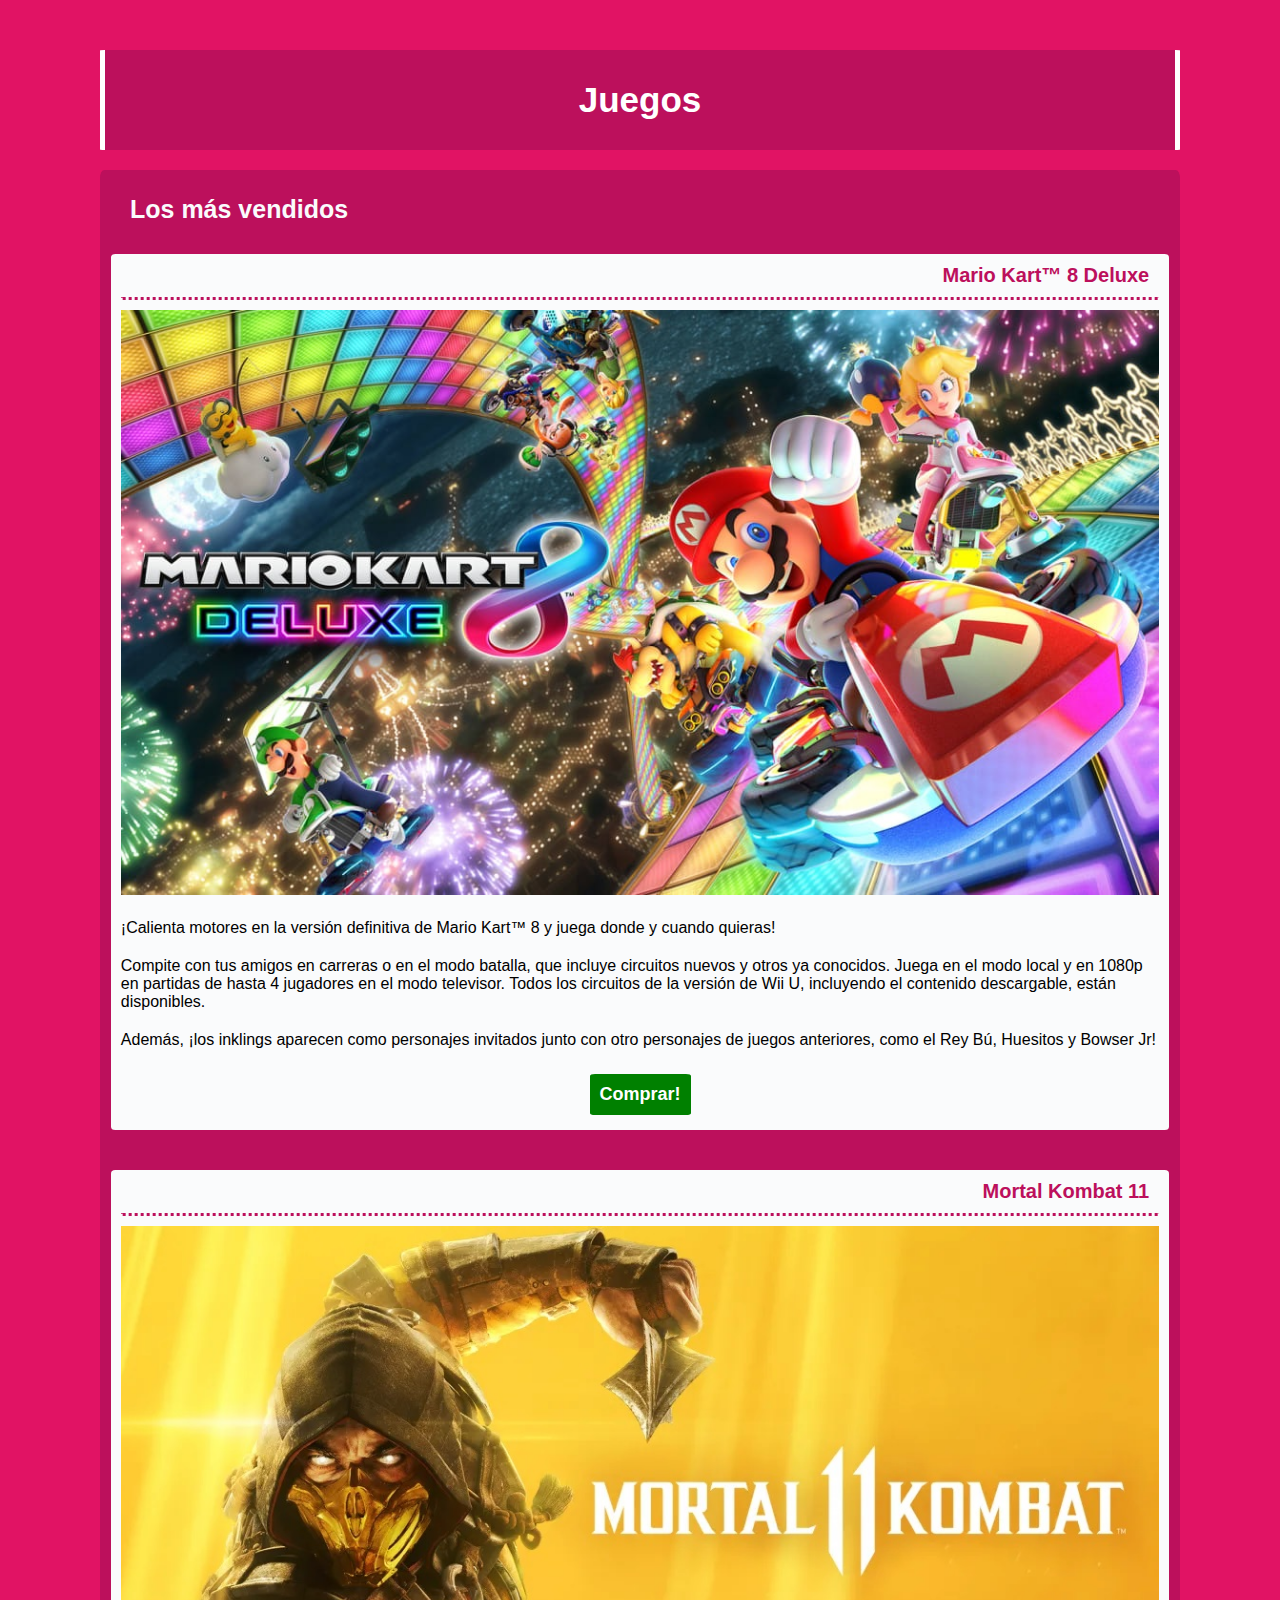
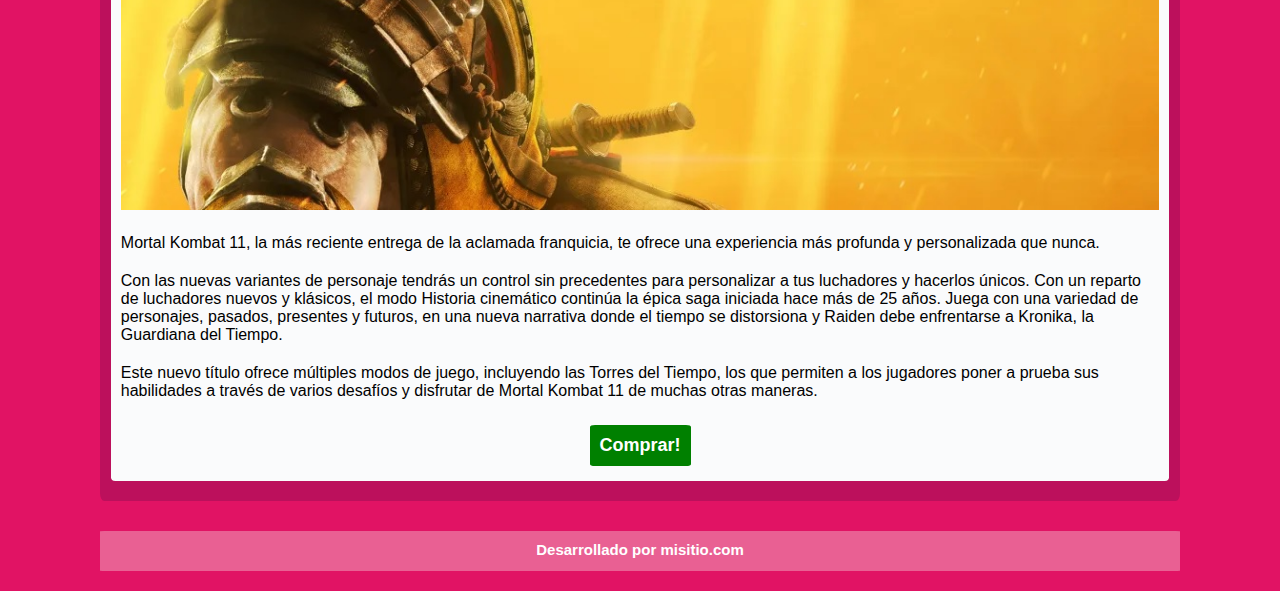
<file: index.html>
<!DOCTYPE html>
<html lang="es">
<head>
    <meta charset="UTF-8">
    <meta http-equiv="X-UA-Compatible" content="IE=edge">
    <meta name="viewport" content="width=device-width, initial-scale=1.0">
    <link rel="stylesheet" href="css/estilos-1.css">
    <title>Ejercicio-4</title>
</head>
<body>
    <div class="encabezado">
        
        <header>
            <h1>Juegos</h1>
        </header>
    </div>
    <div>
        
        <section>
            
            <h2>
                Los más vendidos
                </h2>
            
            <article>
                <h3>Mario Kart™ 8 Deluxe</h3>
                
                <img src="img/mario-kart-8-deluxe.jpg" alt="mario-kart">
                <p>
                    ¡Calienta motores en la versión definitiva de Mario Kart™ 8 y juega donde y cuando quieras!
                    </p><p>
                    Compite con tus amigos en carreras o en el modo batalla, que incluye circuitos nuevos y otros ya conocidos.
                    Juega en el modo local y en 1080p en partidas de hasta 4 jugadores en el modo televisor.
                    Todos los circuitos de la versión de Wii U, incluyendo el contenido descargable, están disponibles.</p>
                    <p>
                    Además, ¡los inklings aparecen como personajes invitados junto con otro personajes de juegos anteriores,
                    como el Rey Bú, Huesitos y Bowser Jr!</p>
                    <div class="boton">
                        <a href="mario-kart.html">Comprar!</a>
                    </div>
            </article>
            <article>
                <h3>Mortal Kombat 11</h3>
                
                <img src="img/mortal-kombat-11.jpg" alt="mortal-kombat">
                <p>Mortal Kombat 11, la más reciente entrega de la aclamada franquicia,
                    te ofrece una experiencia más profunda y personalizada que nunca.
                    </p>
                    <p>
                    Con las nuevas variantes de personaje tendrás un control sin precedentes
                    para personalizar a tus luchadores y hacerlos únicos.
                    Con un reparto de luchadores nuevos y klásicos, el modo Historia cinemático
                    continúa la épica saga iniciada hace más de 25 años.
                    Juega con una variedad de personajes, pasados, presentes y futuros,
                    en una nueva narrativa donde el tiempo se distorsiona y Raiden debe
                    enfrentarse a Kronika, la Guardiana del Tiempo. </p>
                    <p>
                    Este nuevo título ofrece múltiples modos de juego, incluyendo las Torres del Tiempo,
                    los que permiten a los jugadores poner a prueba sus habilidades a través de varios
                    desafíos y disfrutar de Mortal Kombat 11 de muchas otras maneras.</p>
                    <div class="boton">
                        <a href="mk11.html">Comprar!</a>
                    </div>
            </article>
        </div>
        <div class="pie">
        <footer>
            <h4>
                Desarrollado por misitio.com</h4>
        </footer>
    </div>
        
    
</body>
</html>
</file>
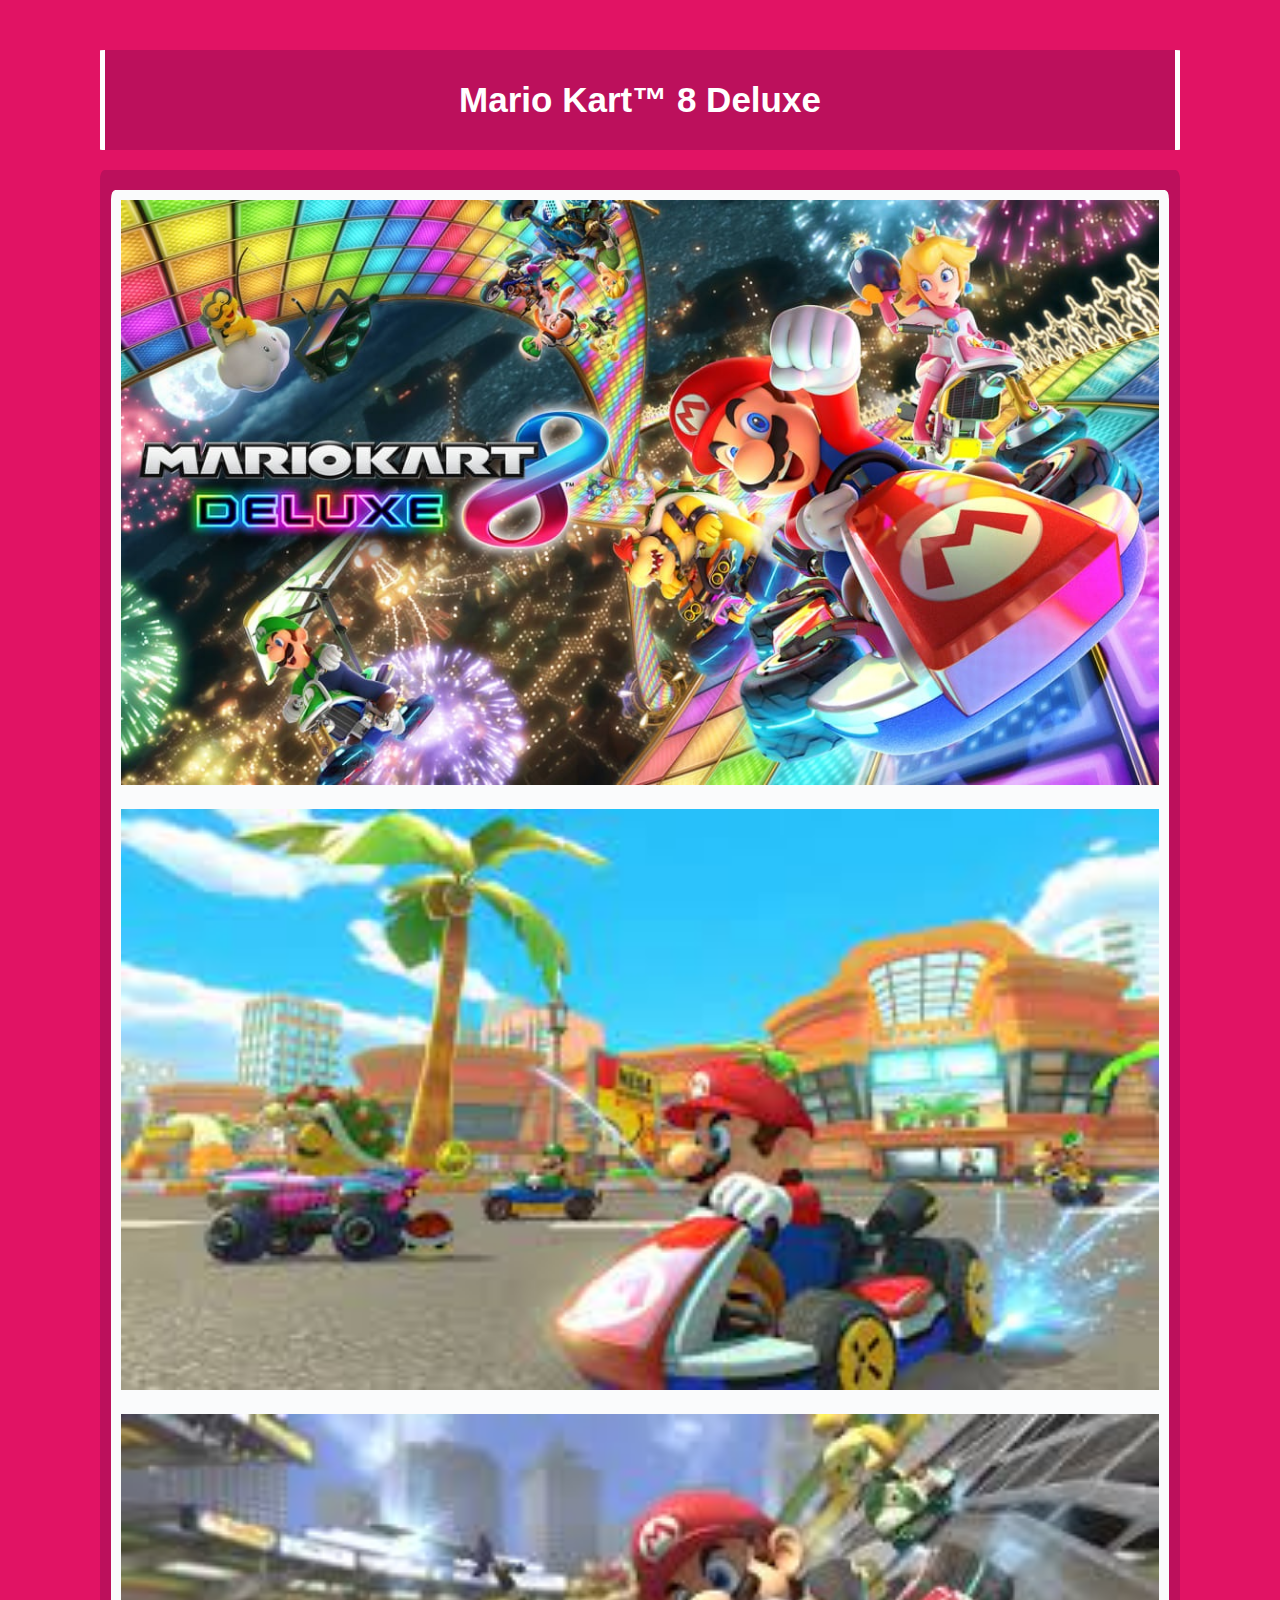
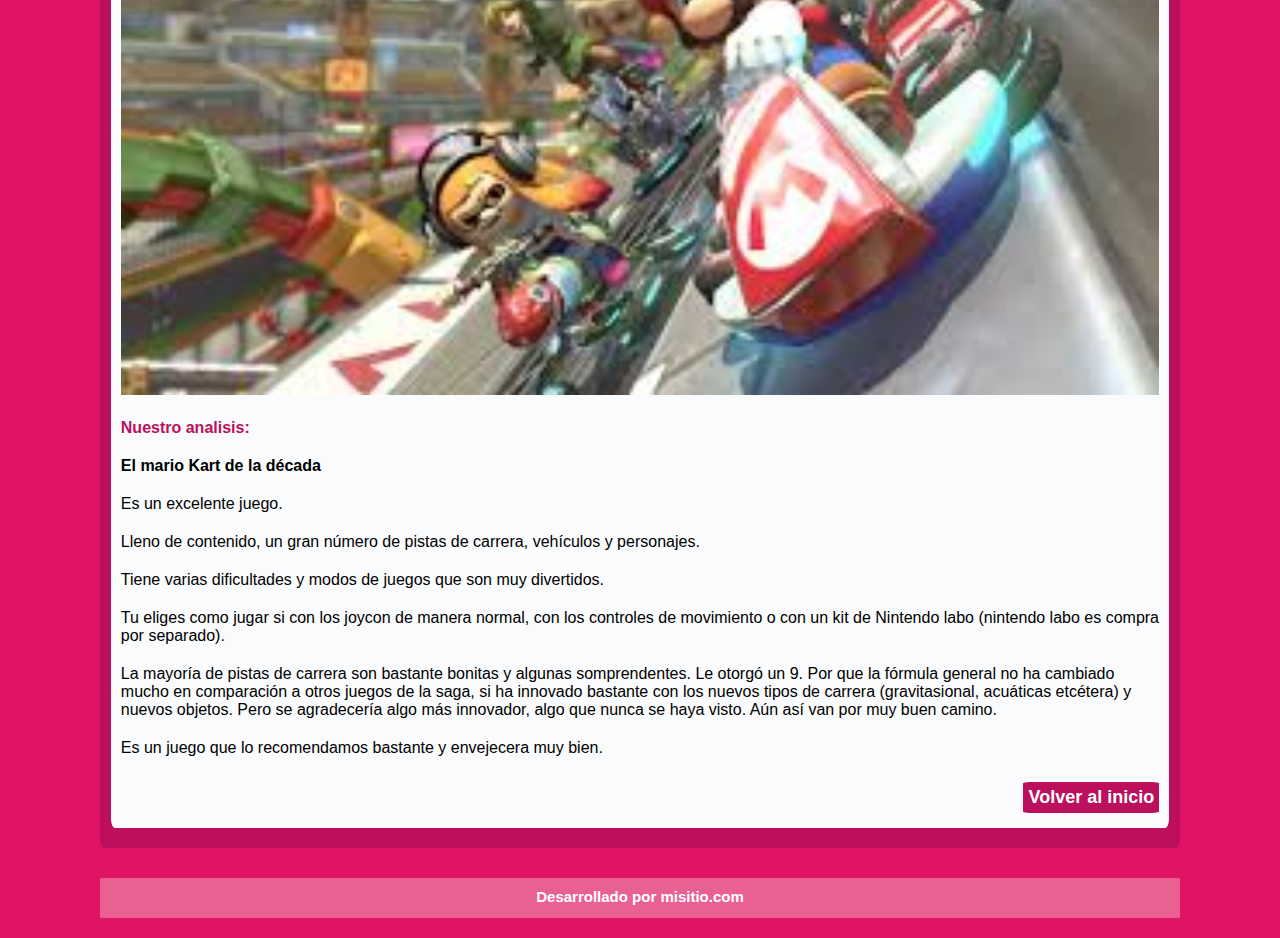
<file: mario-kart.html>
<!DOCTYPE html>
<html lang="es">
<head>
    <meta charset="UTF-8">
    <meta http-equiv="X-UA-Compatible" content="IE=edge">
    <meta name="viewport" content="width=device-width, initial-scale=1.0">
    <link rel="stylesheet" href="css/estilos-1.css">
    <title>Mario-kart</title>
</head>
<body>
    <div class="encabezado">
        
        <header>
            <h1>Mario Kart™ 8 Deluxe</h1>
        </header>
    </div>
    <div>
        
        <section>
            
            
            <article>
              
                
                <img src="img/mario-kart-8-deluxe.jpg" alt="mario-kart">
                <img src="img/mario2.jpg" alt="mario-kart-ingame">
                <img src="img/mario3.jpg" alt="mario-kart-ingame">
                <h5>Nuestro analisis:</h5>
                <p class="remarcado">El mario Kart de la década</p>
                <p>Es un excelente juego.</p>
                <p>Lleno de contenido, un gran número de pistas de carrera, vehículos y personajes.</p>
                <p>Tiene varias dificultades y modos de juegos que son muy divertidos.</p>
                <p>Tu eliges como jugar si con los joycon de manera normal, con los controles de movimiento o con un kit de Nintendo labo (nintendo labo es compra por separado).</p>
                <p>La mayoría de pistas de carrera son bastante bonitas y algunas somprendentes.

                    Le otorgó un 9. Por que la fórmula general no ha cambiado mucho en comparación a otros juegos de la saga, si ha innovado bastante con los nuevos tipos de carrera (gravitasional, acuáticas etcétera) y nuevos objetos.
                    
                    Pero se agradecería algo más innovador, algo que nunca se haya visto. Aún así van por muy buen camino.
                    </p>
                    <p>Es un juego que lo recomendamos bastante y envejecera muy bien.</p>
                    <div class="botoninicio">
                    <a class="acritica" href="index.html">Volver al inicio</a>
                </div>
            </article>
         
        </div>

        <div class="pie">
        <footer>
            <h4>
                Desarrollado por misitio.com</h4>
        </footer>
    </div>
        
    
</body>
</html>
</file>
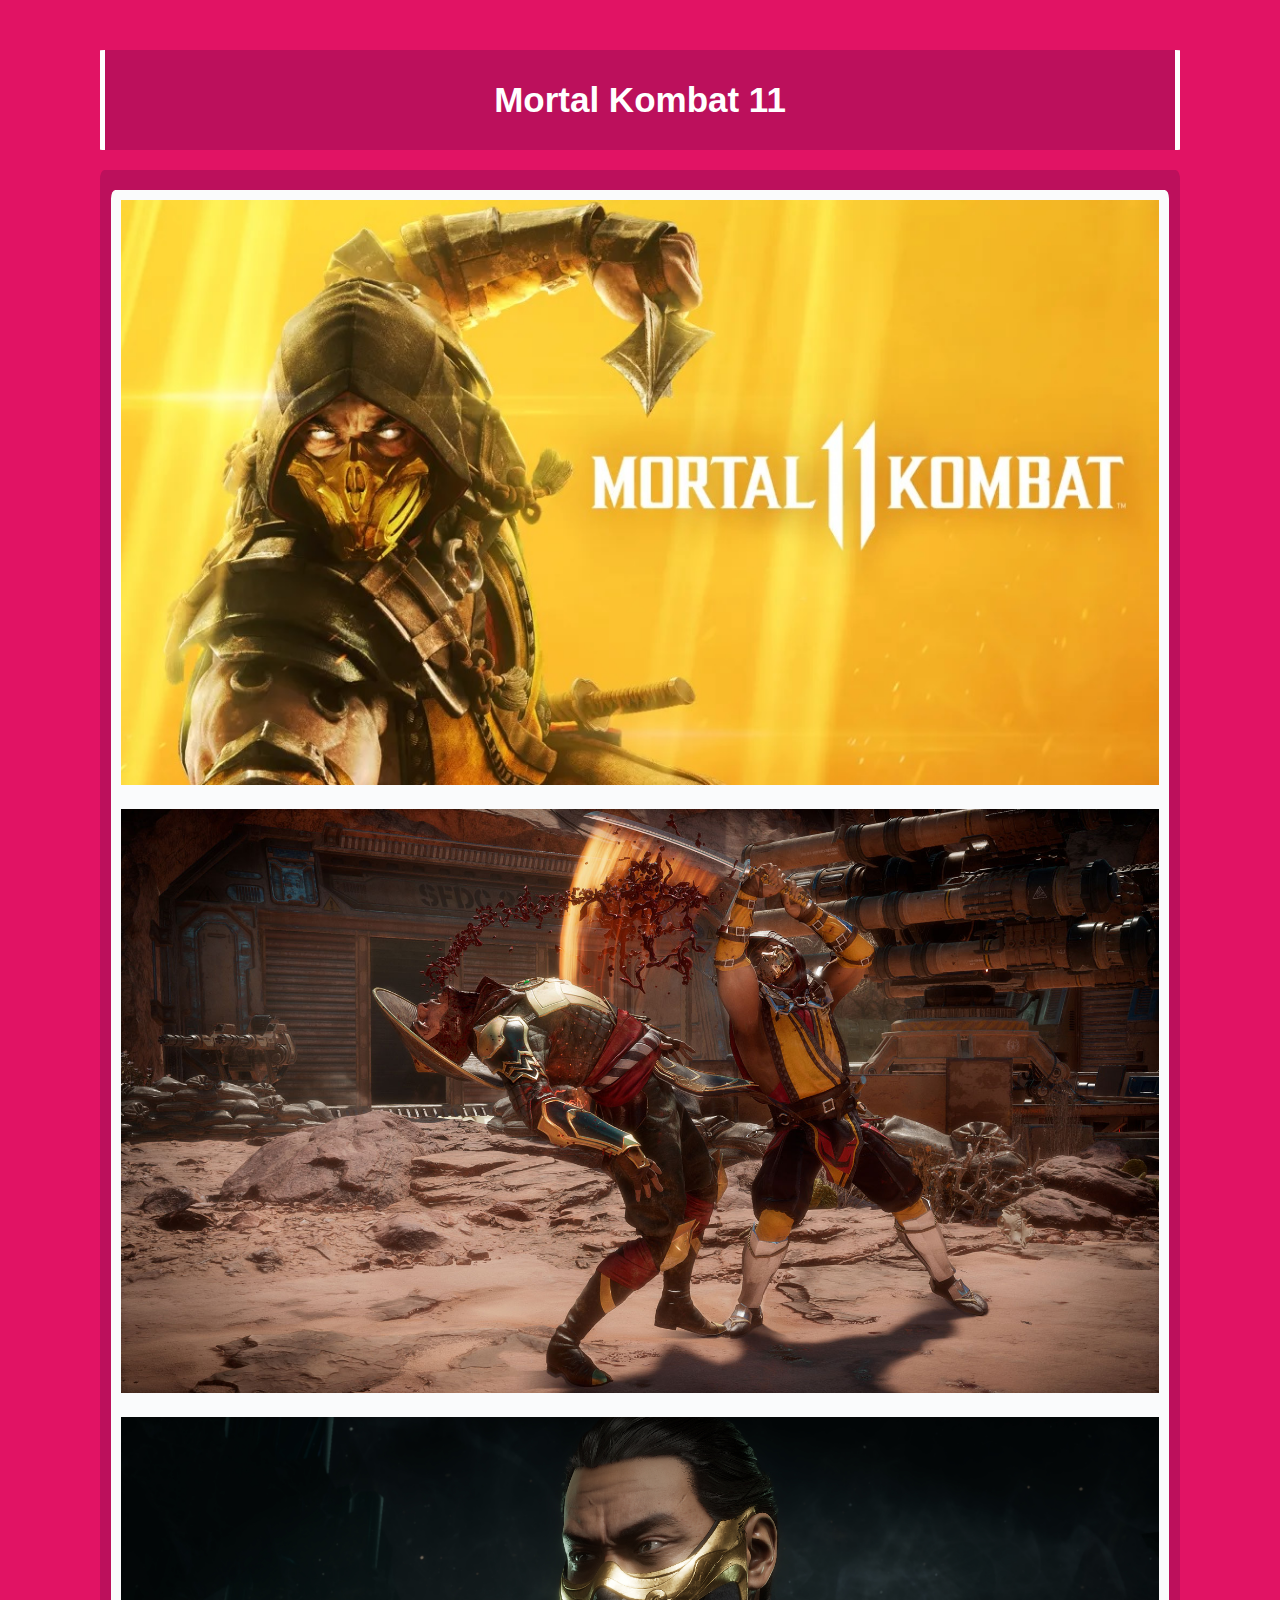
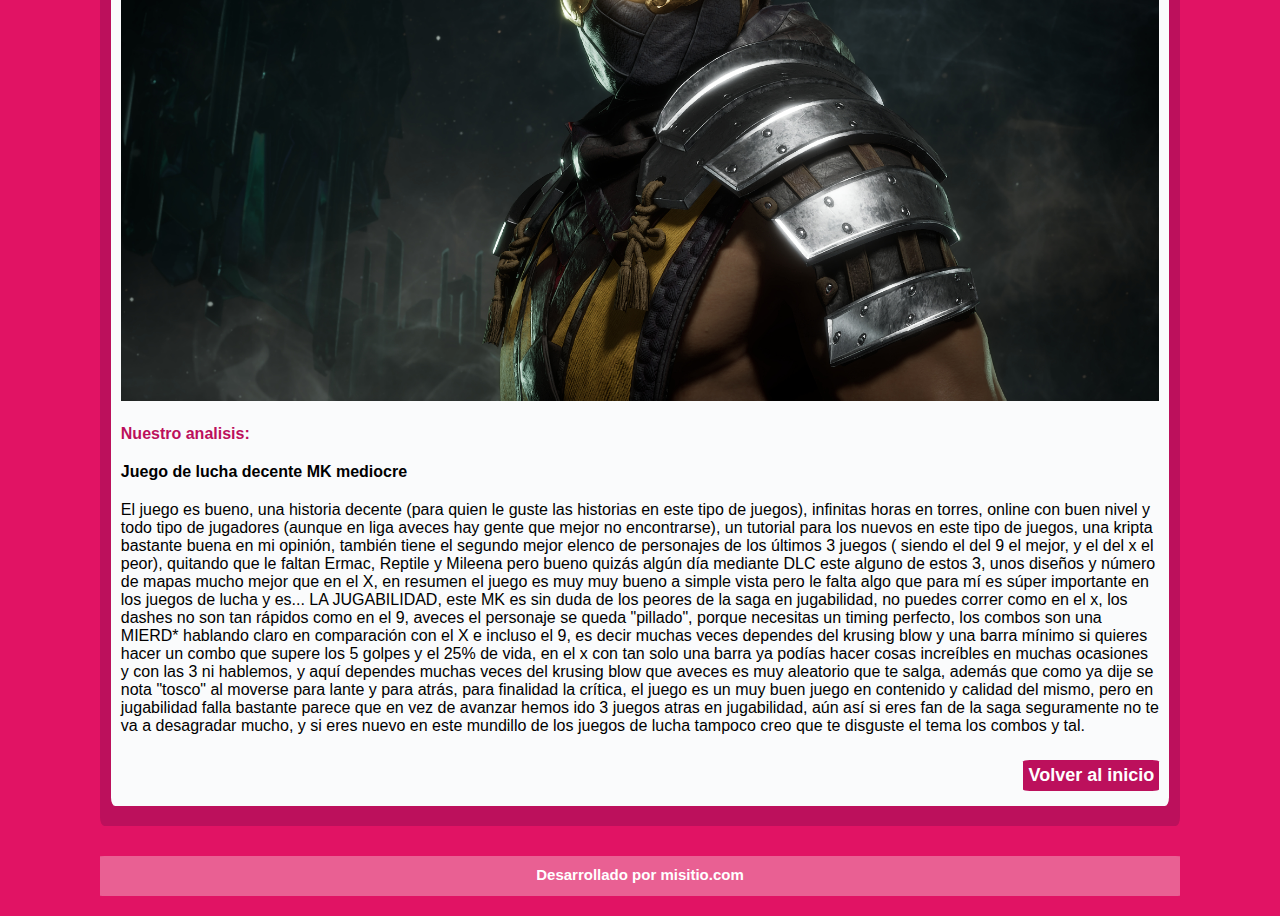
<file: mk11.html>
<!DOCTYPE html>
<html lang="es">
<head>
    <meta charset="UTF-8">
    <meta http-equiv="X-UA-Compatible" content="IE=edge">
    <meta name="viewport" content="width=device-width, initial-scale=1.0">
    <link rel="stylesheet" href="css/estilos-1.css">
    <title>Mario-kart</title>
</head>
<body>
    <div class="encabezado">
        
        <header>
            <h1>Mortal Kombat 11</h1>
        </header>
    </div>
    <div>
        
        <section>
            
            
            <article>
              
                
                <img src="img/mortal-kombat-11.jpg" alt="mk-11">
                <img src="img/mk2.jpg" alt="mortal-kombat-ingame">
                <img src="img/mk3.jpg" alt="mortal-kombat-ingame">
                <h5>Nuestro analisis:</h5>
                <p class="remarcado">Juego de lucha decente MK mediocre</p>
                <p>El juego es bueno, una historia decente (para quien le guste las historias en este tipo de juegos), infinitas horas en torres, online con buen nivel y todo tipo de jugadores (aunque en liga aveces hay gente que mejor no encontrarse), un tutorial para los nuevos en este tipo de juegos, una kripta bastante buena en mi opinión, también tiene el segundo mejor elenco de personajes de los últimos 3 juegos ( siendo el del 9 el mejor, y el del x el peor), quitando que le faltan Ermac, Reptile y Mileena pero bueno quizás algún día mediante DLC este alguno de estos 3, unos diseños y número de mapas mucho mejor que en el X, en resumen el juego es muy muy bueno a simple vista pero le falta algo que para mí es súper importante en los juegos de lucha y es... LA JUGABILIDAD, este MK es sin duda de los peores de la saga en jugabilidad, no puedes correr como en el x, los dashes no son tan rápidos como en el 9, aveces el personaje se queda "pillado", porque necesitas un timing perfecto, los combos son una MIERD* hablando claro en comparación con el X e incluso el 9, es decir muchas veces dependes del krusing blow y una barra mínimo si quieres hacer un combo que supere los 5 golpes y el 25% de vida, en el x con tan solo una barra ya podías hacer cosas increíbles en muchas ocasiones y con las 3 ni hablemos, y aquí dependes muchas veces del krusing blow que aveces es muy aleatorio que te salga, además que como ya dije se nota "tosco" al moverse para lante y para atrás, para finalidad la crítica, el juego es un muy buen juego en contenido y calidad del mismo, pero en jugabilidad falla bastante parece que en vez de avanzar hemos ido 3 juegos atras en jugabilidad, aún así si eres fan de la saga seguramente no te va a desagradar mucho, y si eres nuevo en este mundillo de los juegos de lucha tampoco creo que te disguste el tema los combos y tal.</p>
                    <div class="botoninicio">
                    <a class="acritica" href="index.html">Volver al inicio</a>
                </div>
            </article>
         
        </div>

        <div class="pie">
        <footer>
            <h4>
                Desarrollado por misitio.com</h4>
        </footer>
    </div>
        
    
</body>
</html>
</file>
<file: css/estilos-1.css>
*{
    padding: 0;
    margin: 0;
    box-sizing: border-box;
    font-size: 16px;
    border-radius: 0.4%;
    font-family: Verdana, Arial, sans-serif;
}

body{
    background-color: #E11364;
}

.encabezado{
    display: flex;
    justify-content: center;
}
header{
    background-color:#BC105C;
    color: white;
    margin-left: 100px;
    margin-right: 100px;
    width: 100%;
    text-align: center;
    margin-top:50px;
    margin-bottom: 20px;
    padding: 30px;
    border-left: 5px solid white;
    border-right: 5px solid white;
}
h1{
    font-size: 35px;
}

div{
    display: flex;
    justify-content: center;
}
section{
    background-color: #BC105C;
    display:flex;
    flex-direction: column;
    align-items: center;
    margin-left: 100px;
    margin-right: 100px;
    width: 100%;
   
}
article{
    background-color: #FAFBFC;
    width: 98%;
    height: 100%;
    margin-top: 20px;
    margin-bottom: 20px;
    margin-left: 30px;
    margin-right: 30px;
}
img{
    padding: 10px;
    width: 100%;
}
.boton{
    display: flex;
    justify-content: center;
}
a{
    text-decoration: none;
    font-size: 18px;
    font-weight: 700;
    background-color: green;
    color: white;
    border-radius: 5%;
    padding: 10px;
    margin-top: 15px;
    margin-bottom: 15px;
}

a:hover{
    background-color: #E11364;
}

h2{
    color: #FAFBFC;
    align-self: flex-start;
    font-size: 25px;
    text-align: left;
    padding: 10px;
    margin-top:15px;
    margin-left: 20px;
    
}

h3{
    color: #BC105C;
    font-size:20px;
    text-align: right;
    padding: 10px;
    border-bottom: 3px #BC105C dotted;
    margin-left: 10px;
    margin-right: 10px;
}

.pie{
    display: flex;
    justify-content: center;
    
}
footer{
    background-color:#E96093;
    color: white;
    margin-left: 100px;
    margin-right: 100px;
    width: 100%;
    height: 40px;
    text-align: center;
    margin-top:30px;
    margin-bottom: 20px;
    padding: 10px;
    
}

h4{
    font-size: 15px;
}
p{
    padding: 10px;
    
}

h5{
    color: #BC105C;
   
    padding: 10px;
}
.botoninicio{
    display: flex;
    justify-content: end;
}
.acritica{
    background-color: #BC105C;
    padding: 5px;
    margin-right: 10px;
}

.remarcado{

    font-weight: 700;
}
</file>
